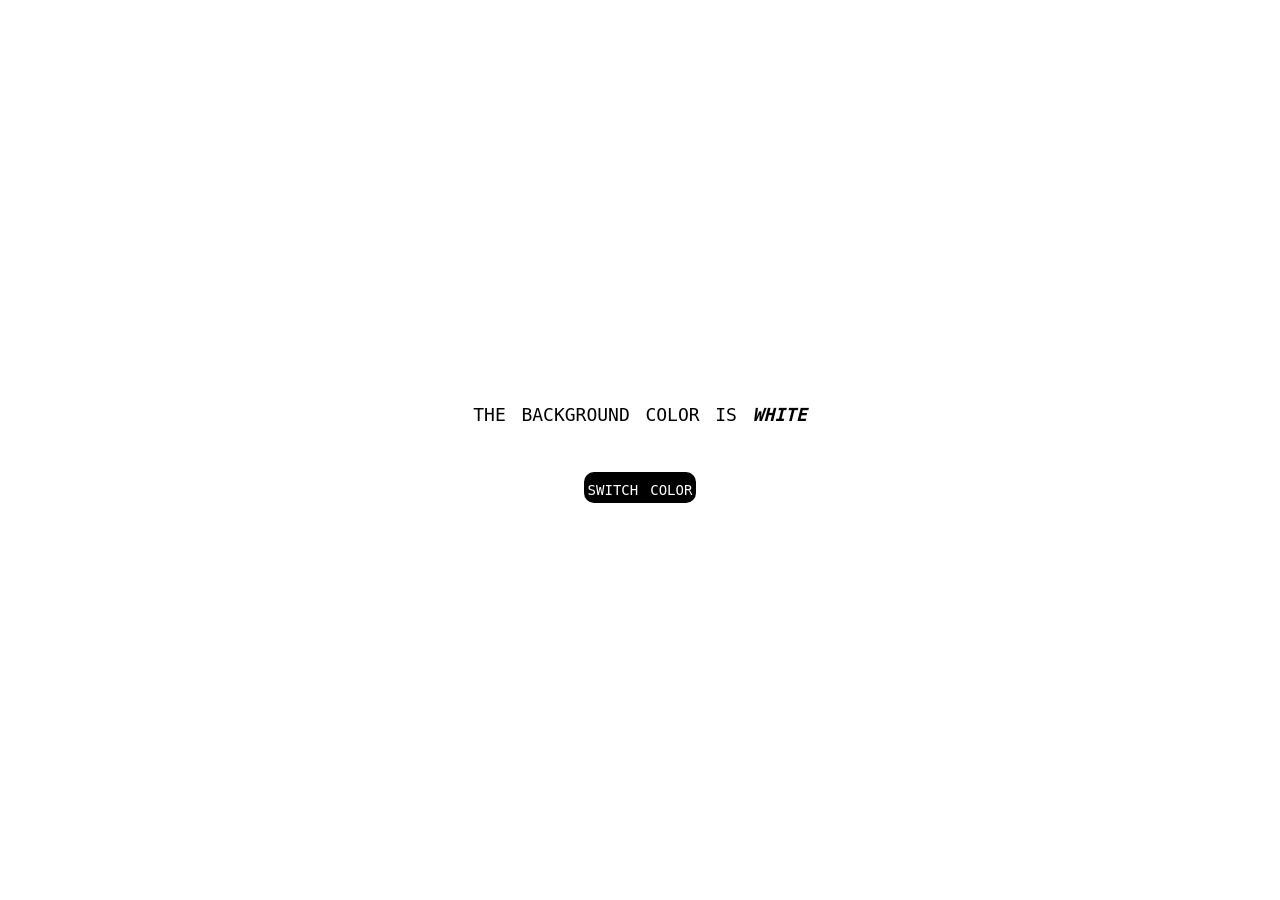
<file: backgroundRoulette/index.html>
<!DOCTYPE html>
<html lang="pt-br">

<head>
    <meta charset="UTF-8">
    <meta name="viewport" content="width=device-width, initial-scale=1.0">
    <link rel="stylesheet" href="style.css">
    <title>Background Roulette</title>
</head>

<body>
    <main>
        <div class="text">
            the background color is <span id="txtColor">white</span>
        </div>
        <button class="btn" id="btnExecute">switch color</button>
    </main>
</body>

<script src="script.js"></script>

</html>
</file>
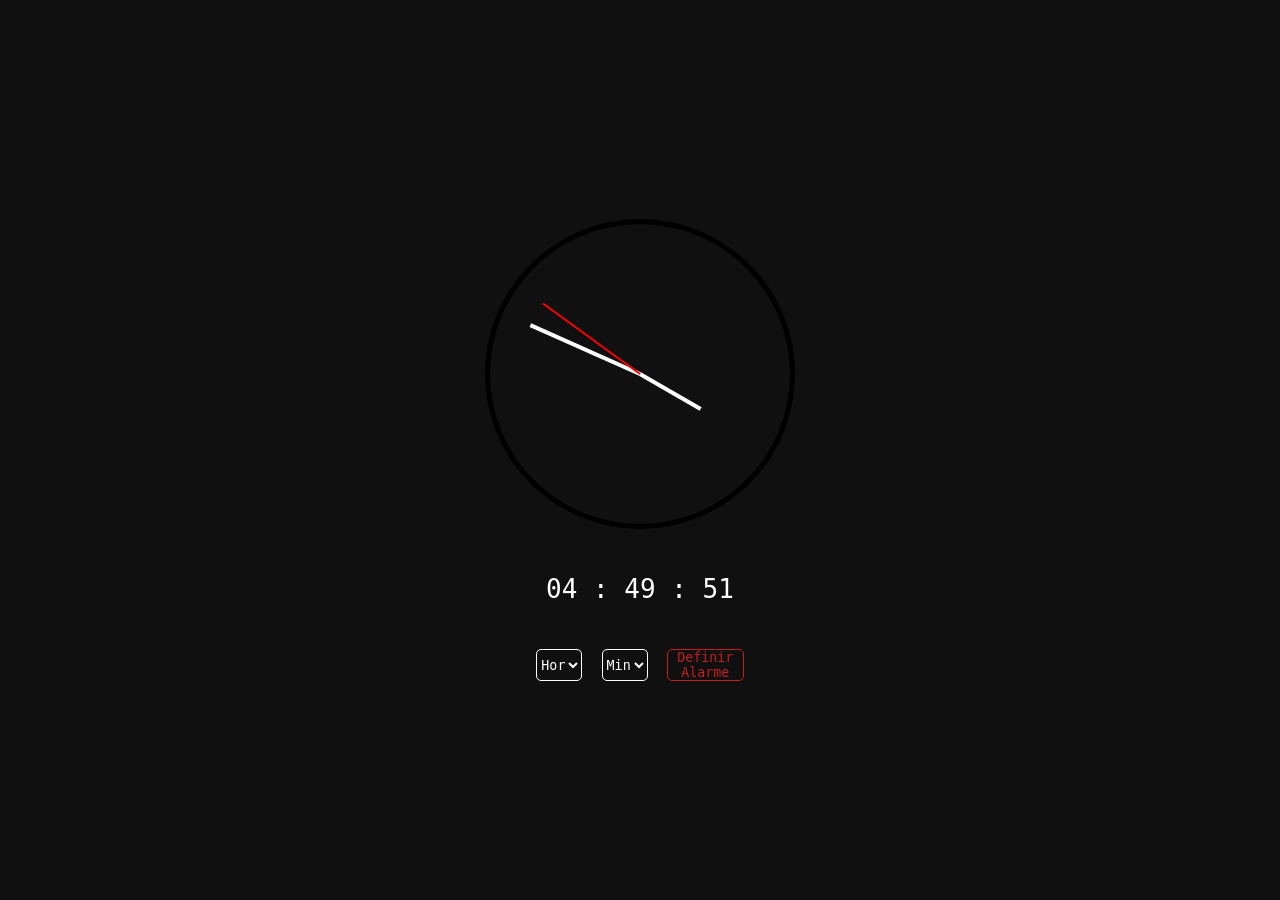
<file: clockAlarm/index.html>
<!DOCTYPE html>
<html lang="pt-br">

<head>
    <meta charset="UTF-8">
    <meta name="viewport" content="width=device-width, initial-scale=1.0">
    <link rel="stylesheet" href="style.css">
    <title>Clock with Alarm</title>
</head>

<body>
    <main>
        <div class="analogClock">
            <div class="hand analogHour"></div>
            <div class="hand analogMinute"></div>
            <div class="hand analogSecond"></div>
        </div>
        <div class="digitalClock">
            <div class="time" id="time"></div>
        </div>
        <div class="alarm">
            <select class="setSelect" id="setHour">
                <option value="">Hora</option>
                <script>
                    const selectHour = document.getElementById('setHour');
                    for (let i = 0; i <= 23; i++) {
                        const option = document.createElement('option');
                        option.value = i < 10 ? '0' + i : i;
                        option.text = i < 10 ? '0' + i : i;
                        selectHour.appendChild(option);
                    }
                </script>
            </select>
            <select class="setSelect" id="setMinute">
                <option value="">Minuto</option>
                <script>
                    const selectMinute = document.getElementById('setMinute');
                    for (let i = 0; i <= 59; i++) {
                        const option = document.createElement('option');
                        option.value = i;
                        option.text = i < 10 ? '0' + i : i;
                        selectMinute.appendChild(option);
                    }
                </script>
            </select>
            <button class="setAlarm" id="setAlarm">Definir Alarme</button>
        </div>
    </main>
</body>

<script src="script.js"></script>

</html>
</file>
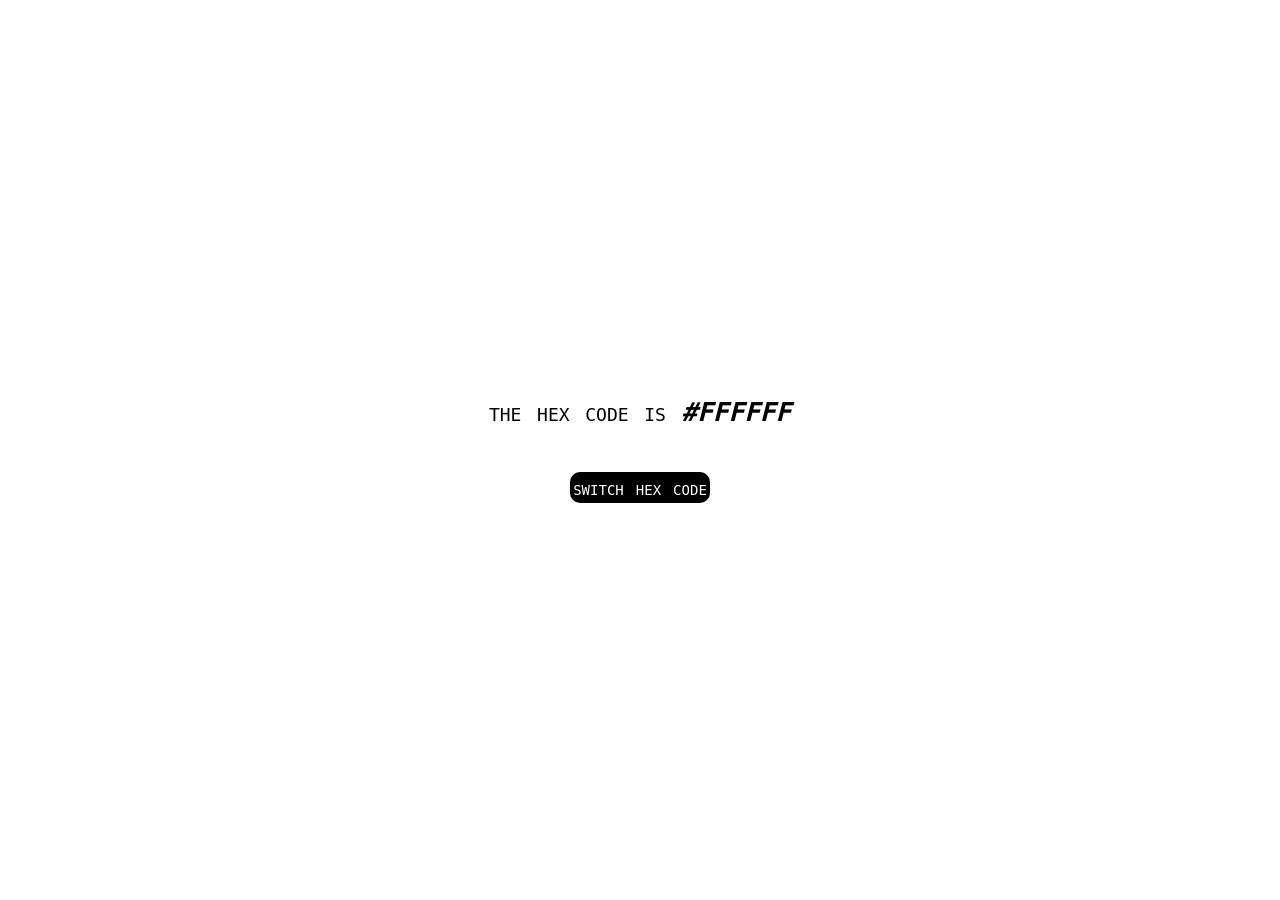
<file: hexcolorRoulette/index.html>
<!DOCTYPE html>
<html lang="pt-br">

<head>
    <meta charset="UTF-8">
    <meta name="viewport" content="width=device-width, initial-scale=1.0">
    <link rel="stylesheet" href="style.css">
    <title>Hexdecimal Roulette</title>
</head>

<body>
    <main>
        <div class="text">
            the hex code is <span id="txtHex">#FFFFFF</span>
        </div>
        <button class="btn" id="btnExecute">switch hex code</button>
    </main>
</body>

<script src="script.js"></script>

</html>
</file>
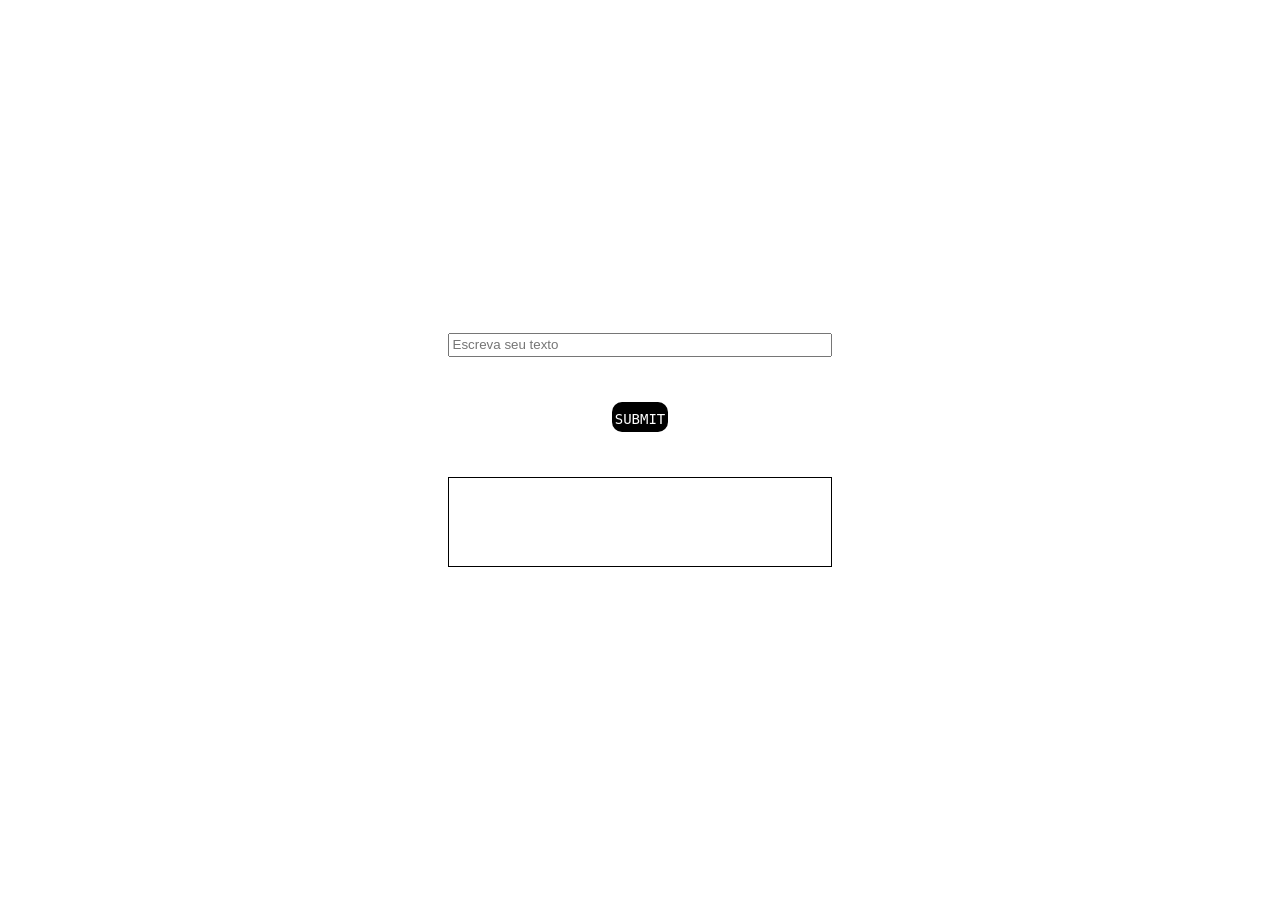
<file: storeMessage/index.html>
<!DOCTYPE html>
<html lang="pt-br">
<head>
    <meta charset="UTF-8">
    <meta name="viewport" content="width=device-width, initial-scale=1.0">
    <link rel="stylesheet" href="style.css">
    <title>Store Mensage</title>
</head>
<body>
    <main>
        <input type="text" placeholder="Escreva seu texto" id="message">
        <button type="submit" class="btn" id="btnExecute">submit</button>
        <div class="textSpace" id="lastMessage"></div>
    </main>
</body>
<script src="script.js"></script>
</html>
</file>
<file: backgroundRoulette/style.css>
* {
    margin: 0;
    padding: 0;
}

main {
    display: flex;
    flex-direction: column;
    justify-content: center;
    align-items: center;
    gap: 5%;

    width: 100vw;
    height: 100vh;

    background-color: white;
}

.text {
    font-variant: small-caps;
    font-family: monospace;
    font-size: xx-large;
}

#txtColor {
    font-style: italic;
    font-weight: bolder;
}

.btn {
    font-variant: small-caps;
    font-family: monospace;
    font-size: x-large;

    background: black;
    color: white;

    border: transparent;
    border-radius: 10px;

    padding: 0.25%;
}
</file>
<file: clockAlarm/style.css>
* {
    margin: 0;
    padding: 0;
}

main {
    display: flex;
    flex-direction: column;
    justify-content: center;
    align-items: center;
    gap: 5%;

    width: 100vw;
    height: 100vh;

    background-color: #101010;
}

.analogClock {
    width: 300px;
    height: 300px;
    border: 5px solid black;
    border-radius: 50%;
    position: relative;
}

.hand {
    position: absolute;
    left: 50%;
    bottom: 50%;
    transform-origin: bottom center;

    width: 4px;
    background-color: white;
}

.analogHour {
    height: 70px;
}

.analogMinute {
    height: 120px;
}

.analogSecond {
    height: 120px;
    width: 2px;
    background-color: red;
}

.time {
    font-family: monospace;
    font-size: xx-large;
    color: #fff;
}

.alarm {
    min-width: 30vw;
    min-height: 3vh;

    display: flex;
    justify-content: center;
    align-items: center;
    gap: 5%;
}

.setSelect {
    width: 12%;
    height: 100%;

    border-radius: 5px;
    border: 1px solid #fff;
    background-color: transparent;

    color: #fff;
    font-family: monospace;
}

.setSelect option {
    color: #000;
    font-family: monospace;
}

.setAlarm {
    width: 20%;
    min-height: 100%;
    
    border-radius: 5px;
    border: 1px solid #c41f1f;
    background-color: transparent;
    color: #c41f1f;

    font-family: monospace;

    transition: all .5s;
}

.setAlarm:hover {
    color: #fff;
    background-color: #c41f1f;

    transition: all .5s;
}
</file>
<file: hexcolorRoulette/style.css>
* {
    margin: 0;
    padding: 0;
}

main {
    display: flex;
    flex-direction: column;
    justify-content: center;
    align-items: center;
    gap: 5%;

    width: 100vw;
    height: 100vh;

    background-color: white;
}

.text {
    font-variant: small-caps;
    font-family: monospace;
    font-size: xx-large;
}

#txtHex {
    font-style: italic;
    font-weight: bolder;
}

.btn {
    font-variant: small-caps;
    font-family: monospace;
    font-size: x-large;

    background: black;
    color: white;

    border: transparent;
    border-radius: 10px;

    padding: 0.25%;
}
</file>
<file: storeMessage/style.css>
* {
    margin: 0;
    padding: 0;
}

main {
    display: flex;
    flex-direction: column;
    justify-content: center;
    align-items: center;
    gap: 5%;

    min-width: 100vw;
    height: 100vh;
}

input {
    min-width: 30%;

    padding: 0.2%;
    box-sizing: border-box;
}

.textSpace {
    min-width: 30%;
    min-height: 10%;

    border: solid 1px;

    padding: 1%;
    box-sizing: border-box;
}

.btn {
    font-variant: small-caps;
    font-family: monospace;
    font-size: x-large;

    background: black;
    color: white;

    border: transparent;
    border-radius: 10px;

    padding: 0.25%;
}
</file>
